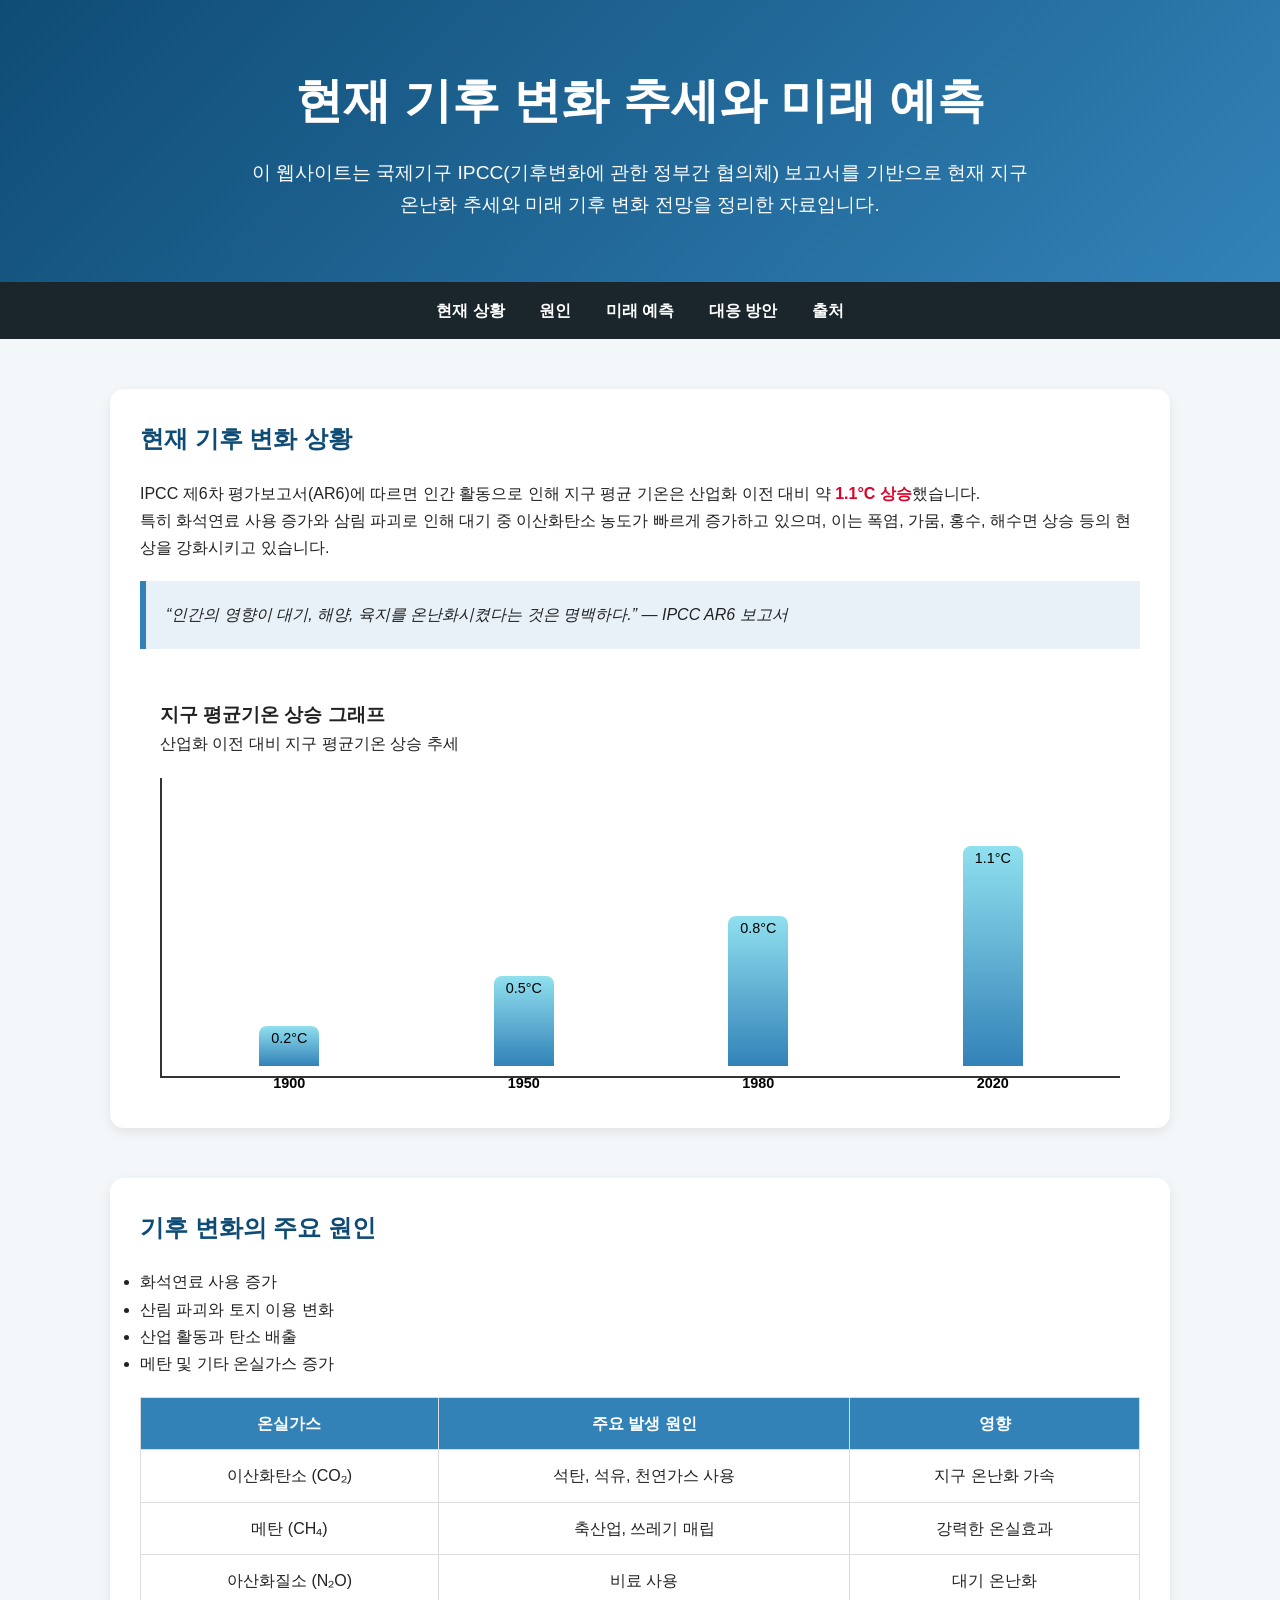
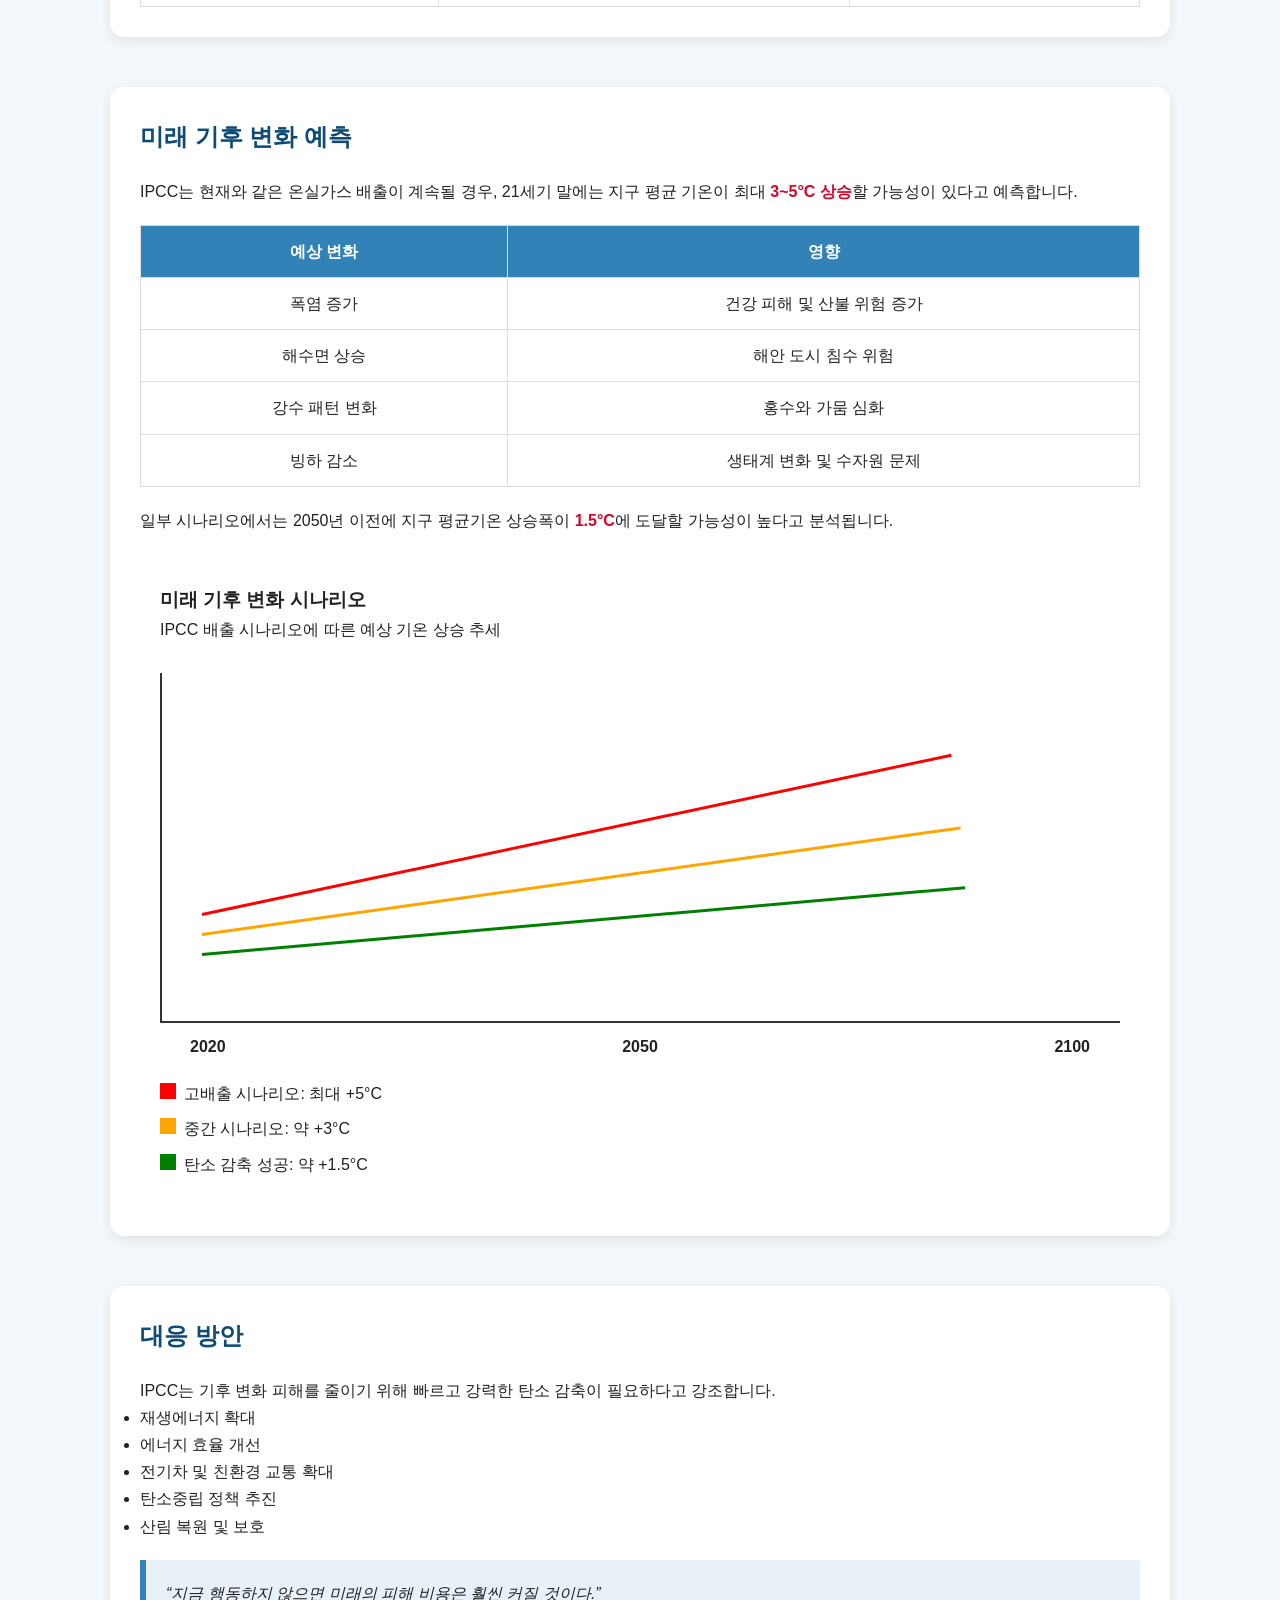
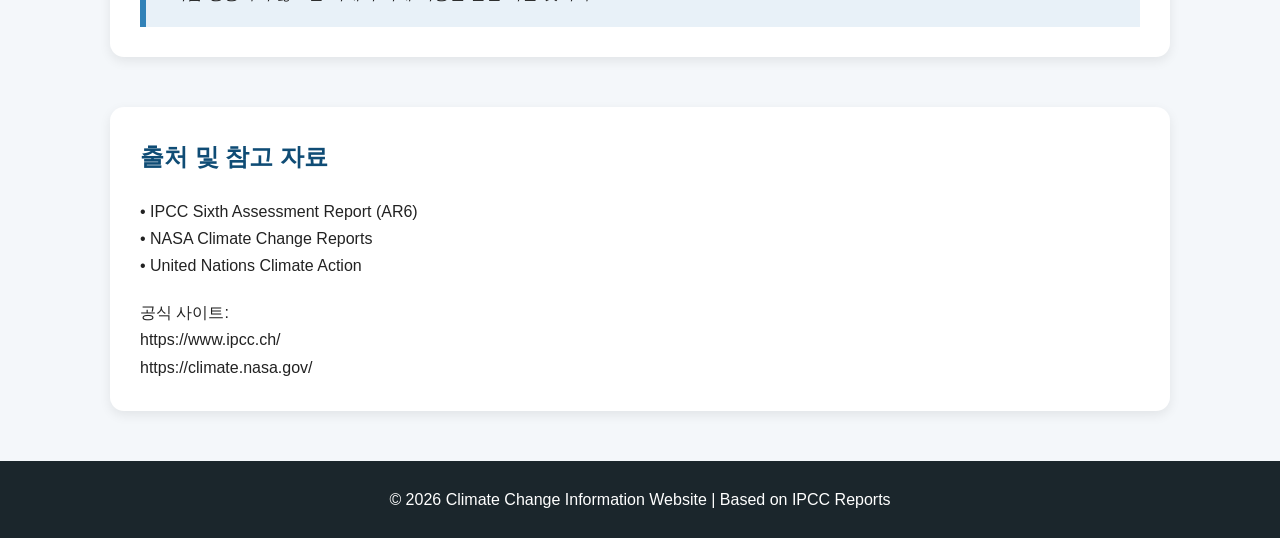
<file: ipcc_climate_change_trends_website_html (1).html>
<!DOCTYPE html>
<html lang="ko">
<head>
  <meta charset="UTF-8" />
  <meta name="viewport" content="width=device-width, initial-scale=1.0" />
  <title>IPCC 기반 기후 변화 현황</title>
  <style>
    * {
      margin: 0;
      padding: 0;
      box-sizing: border-box;
      font-family: Arial, sans-serif;
    }

    body {
      background: #f4f7fa;
      color: #222;
      line-height: 1.7;
    }

    header {
      background: linear-gradient(135deg, #0f4c75, #3282b8);
      color: white;
      padding: 60px 20px;
      text-align: center;
    }

    header h1 {
      font-size: 3rem;
      margin-bottom: 15px;
    }

    header p {
      font-size: 1.2rem;
      max-width: 800px;
      margin: auto;
    }

    nav {
      background: #1b262c;
      padding: 15px;
      text-align: center;
      position: sticky;
      top: 0;
    }

    nav a {
      color: white;
      text-decoration: none;
      margin: 0 15px;
      font-weight: bold;
    }

    section {
      max-width: 1100px;
      margin: 50px auto;
      padding: 0 20px;
    }

    .card {
      background: white;
      padding: 30px;
      margin-bottom: 30px;
      border-radius: 14px;
      box-shadow: 0 4px 12px rgba(0,0,0,0.08);
    }

    h2 {
      color: #0f4c75;
      margin-bottom: 20px;
    }

    .highlight {
      color: #d90429;
      font-weight: bold;
    }

    table {
      width: 100%;
      border-collapse: collapse;
      margin-top: 20px;
    }

    table th,
    table td {
      border: 1px solid #ddd;
      padding: 12px;
      text-align: center;
    }

    table th {
      background: #3282b8;
      color: white;
    }

    footer {
      background: #1b262c;
      color: white;
      text-align: center;
      padding: 25px;
      margin-top: 40px;
    }

    .quote {
      background: #e8f1f8;
      border-left: 6px solid #3282b8;
      padding: 20px;
      margin-top: 20px;
      font-style: italic;
    }

    @media (max-width: 768px) {
      header h1 {
        font-size: 2rem;
      }

      nav a {
        display: block;
        margin: 10px 0;
      }
    }
  

    .chart-container {
      margin-top: 30px;
      background: #ffffff;
      padding: 20px;
      border-radius: 12px;
    }

    .bar-chart {
      display: flex;
      align-items: flex-end;
      justify-content: space-around;
      height: 300px;
      margin-top: 20px;
      border-left: 2px solid #333;
      border-bottom: 2px solid #333;
      padding: 10px;
    }

    .bar {
      width: 60px;
      background: linear-gradient(to top, #3282b8, #90e0ef);
      text-align: center;
      color: #000;
      font-size: 0.9rem;
      border-radius: 8px 8px 0 0;
      position: relative;
    }

    .bar span {
      position: absolute;
      bottom: -30px;
      left: 50%;
      transform: translateX(-50%);
      font-weight: bold;
    }

    .line-chart {
      position: relative;
      width: 100%;
      height: 350px;
      margin-top: 30px;
      border-left: 2px solid #333;
      border-bottom: 2px solid #333;
      overflow: hidden;
    }

    .line {
      position: absolute;
      width: 80%;
      height: 3px;
      transform-origin: left center;
    }

    .line1 {
      background: red;
      top: 240px;
      left: 40px;
      transform: rotate(-12deg);
    }

    .line2 {
      background: orange;
      top: 260px;
      left: 40px;
      transform: rotate(-8deg);
    }

    .line3 {
      background: green;
      top: 280px;
      left: 40px;
      transform: rotate(-5deg);
    }

    .chart-labels {
      display: flex;
      justify-content: space-between;
      margin-top: 10px;
      padding: 0 30px;
      font-weight: bold;
    }

    .legend {
      margin-top: 20px;
    }

    .legend div {
      margin-bottom: 8px;
    }

    .red-box,
    .orange-box,
    .green-box {
      display: inline-block;
      width: 16px;
      height: 16px;
      margin-right: 8px;
    }

    .red-box {
      background: red;
    }

    .orange-box {
      background: orange;
    }

    .green-box {
      background: green;
    }
  </style>
</head>
<body>

  <header>
    <h1>현재 기후 변화 추세와 미래 예측</h1>
    <p>
      이 웹사이트는 국제기구 IPCC(기후변화에 관한 정부간 협의체) 보고서를 기반으로
      현재 지구 온난화 추세와 미래 기후 변화 전망을 정리한 자료입니다.
    </p>
  </header>

  <nav>
    <a href="#current">현재 상황</a>
    <a href="#causes">원인</a>
    <a href="#future">미래 예측</a>
    <a href="#solutions">대응 방안</a>
    <a href="#sources">출처</a>
  </nav>

  <section id="current">
    <div class="card">
      <h2>현재 기후 변화 상황</h2>
      <p>
        IPCC 제6차 평가보고서(AR6)에 따르면 인간 활동으로 인해 지구 평균 기온은
        산업화 이전 대비 약 <span class="highlight">1.1°C 상승</span>했습니다.
      </p>

      <p>
        특히 화석연료 사용 증가와 삼림 파괴로 인해 대기 중 이산화탄소 농도가 빠르게 증가하고 있으며,
        이는 폭염, 가뭄, 홍수, 해수면 상승 등의 현상을 강화시키고 있습니다.
      </p>

      <div class="quote">
        “인간의 영향이 대기, 해양, 육지를 온난화시켰다는 것은 명백하다.”
        — IPCC AR6 보고서
      </div>

      <div class="chart-container">
        <h3>지구 평균기온 상승 그래프</h3>
        <p>산업화 이전 대비 지구 평균기온 상승 추세</p>

        <div class="bar-chart">
          <div class="bar" style="height: 40px;">0.2°C<span>1900</span></div>
          <div class="bar" style="height: 90px;">0.5°C<span>1950</span></div>
          <div class="bar" style="height: 150px;">0.8°C<span>1980</span></div>
          <div class="bar" style="height: 220px;">1.1°C<span>2020</span></div>
        </div>
      </div>
    </div>
  </section>

  <section id="causes">
    <div class="card">
      <h2>기후 변화의 주요 원인</h2>

      <ul>
        <li>화석연료 사용 증가</li>
        <li>산림 파괴와 토지 이용 변화</li>
        <li>산업 활동과 탄소 배출</li>
        <li>메탄 및 기타 온실가스 증가</li>
      </ul>

      <table>
        <tr>
          <th>온실가스</th>
          <th>주요 발생 원인</th>
          <th>영향</th>
        </tr>
        <tr>
          <td>이산화탄소 (CO₂)</td>
          <td>석탄, 석유, 천연가스 사용</td>
          <td>지구 온난화 가속</td>
        </tr>
        <tr>
          <td>메탄 (CH₄)</td>
          <td>축산업, 쓰레기 매립</td>
          <td>강력한 온실효과</td>
        </tr>
        <tr>
          <td>아산화질소 (N₂O)</td>
          <td>비료 사용</td>
          <td>대기 온난화</td>
        </tr>
      </table>
    </div>
  </section>

  <section id="future">
    <div class="card">
      <h2>미래 기후 변화 예측</h2>

      <p>
        IPCC는 현재와 같은 온실가스 배출이 계속될 경우,
        21세기 말에는 지구 평균 기온이 최대 <span class="highlight">3~5°C 상승</span>할 가능성이 있다고 예측합니다.
      </p>

      <table>
        <tr>
          <th>예상 변화</th>
          <th>영향</th>
        </tr>
        <tr>
          <td>폭염 증가</td>
          <td>건강 피해 및 산불 위험 증가</td>
        </tr>
        <tr>
          <td>해수면 상승</td>
          <td>해안 도시 침수 위험</td>
        </tr>
        <tr>
          <td>강수 패턴 변화</td>
          <td>홍수와 가뭄 심화</td>
        </tr>
        <tr>
          <td>빙하 감소</td>
          <td>생태계 변화 및 수자원 문제</td>
        </tr>
      </table>

      <p style="margin-top:20px;">
        일부 시나리오에서는 2050년 이전에 지구 평균기온 상승폭이
        <span class="highlight">1.5°C</span>에 도달할 가능성이 높다고 분석됩니다.
      </p>

      <div class="chart-container">
        <h3>미래 기후 변화 시나리오</h3>
        <p>IPCC 배출 시나리오에 따른 예상 기온 상승 추세</p>

        <div class="line-chart">
          <div class="line line1"></div>
          <div class="line line2"></div>
          <div class="line line3"></div>
        </div>

        <div class="chart-labels">
          <span>2020</span>
          <span>2050</span>
          <span>2100</span>
        </div>

        <div class="legend">
          <div><span class="red-box"></span>고배출 시나리오: 최대 +5°C</div>
          <div><span class="orange-box"></span>중간 시나리오: 약 +3°C</div>
          <div><span class="green-box"></span>탄소 감축 성공: 약 +1.5°C</div>
        </div>
      </div>
    </div>
  </section>

  <section id="solutions">
    <div class="card">
      <h2>대응 방안</h2>

      <p>
        IPCC는 기후 변화 피해를 줄이기 위해 빠르고 강력한 탄소 감축이 필요하다고 강조합니다.
      </p>

      <ul>
        <li>재생에너지 확대</li>
        <li>에너지 효율 개선</li>
        <li>전기차 및 친환경 교통 확대</li>
        <li>탄소중립 정책 추진</li>
        <li>산림 복원 및 보호</li>
      </ul>

      <div class="quote">
        “지금 행동하지 않으면 미래의 피해 비용은 훨씬 커질 것이다.”
      </div>
    </div>
  </section>

  <section id="sources">
    <div class="card">
      <h2>출처 및 참고 자료</h2>

      <p>
        • IPCC Sixth Assessment Report (AR6)<br>
        • NASA Climate Change Reports<br>
        • United Nations Climate Action
      </p>

      <p style="margin-top:20px;">
        공식 사이트:<br>
        https://www.ipcc.ch/<br>
        https://climate.nasa.gov/
      </p>
    </div>
  </section>

  <footer>
    <p>© 2026 Climate Change Information Website | Based on IPCC Reports</p>
  </footer>

</body>
</html>
</file>
